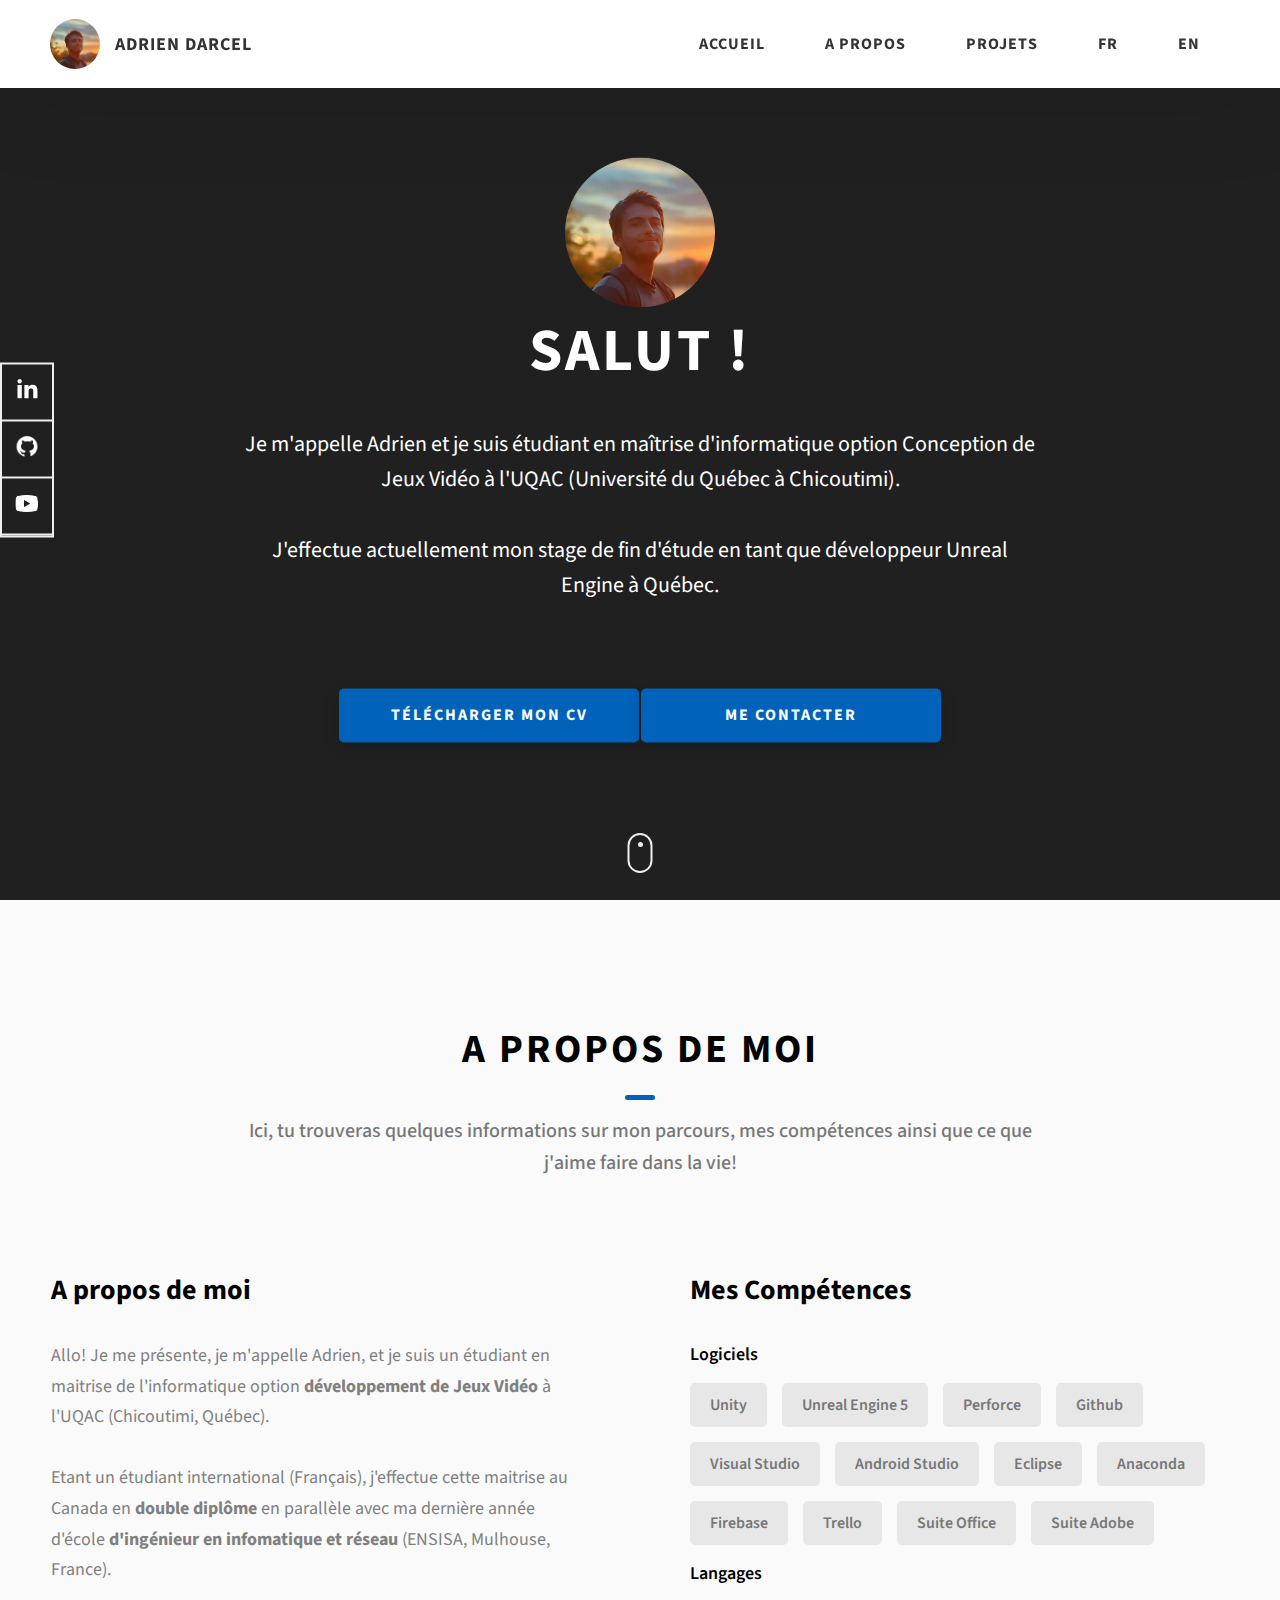
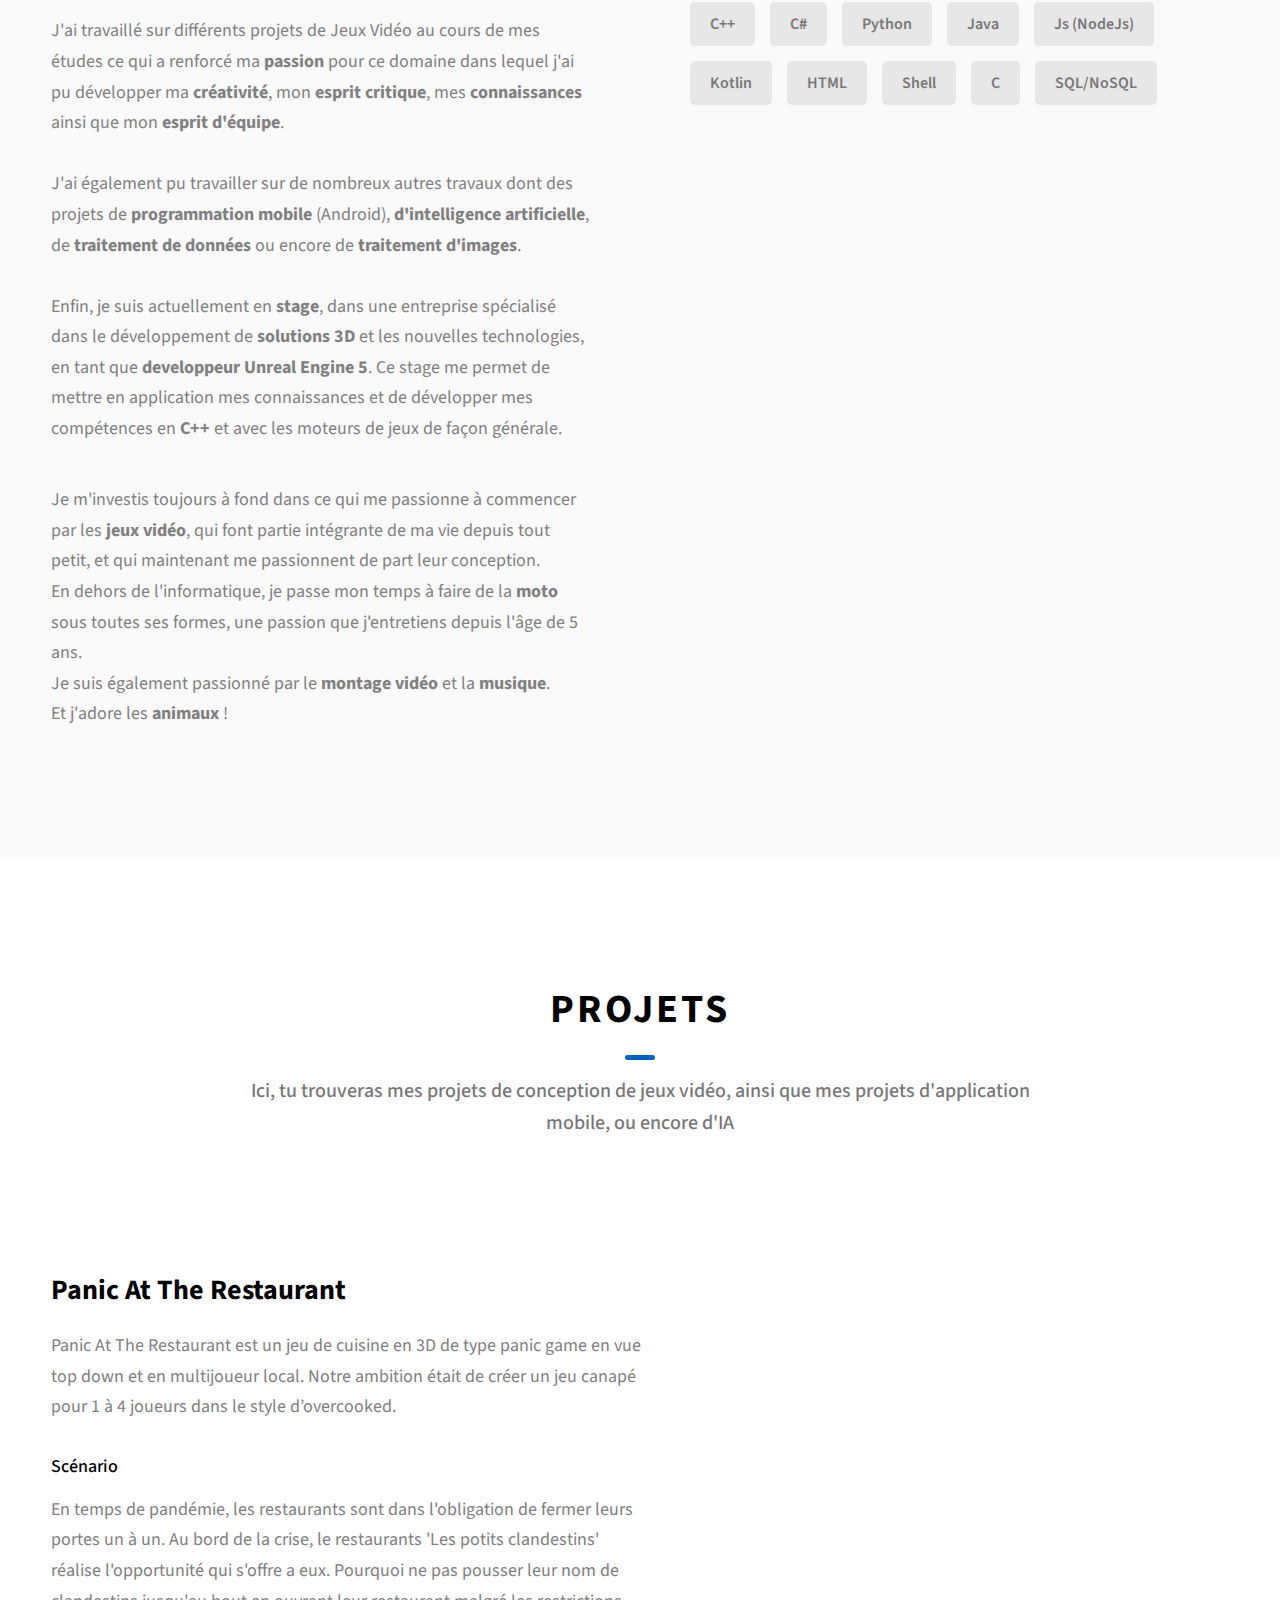
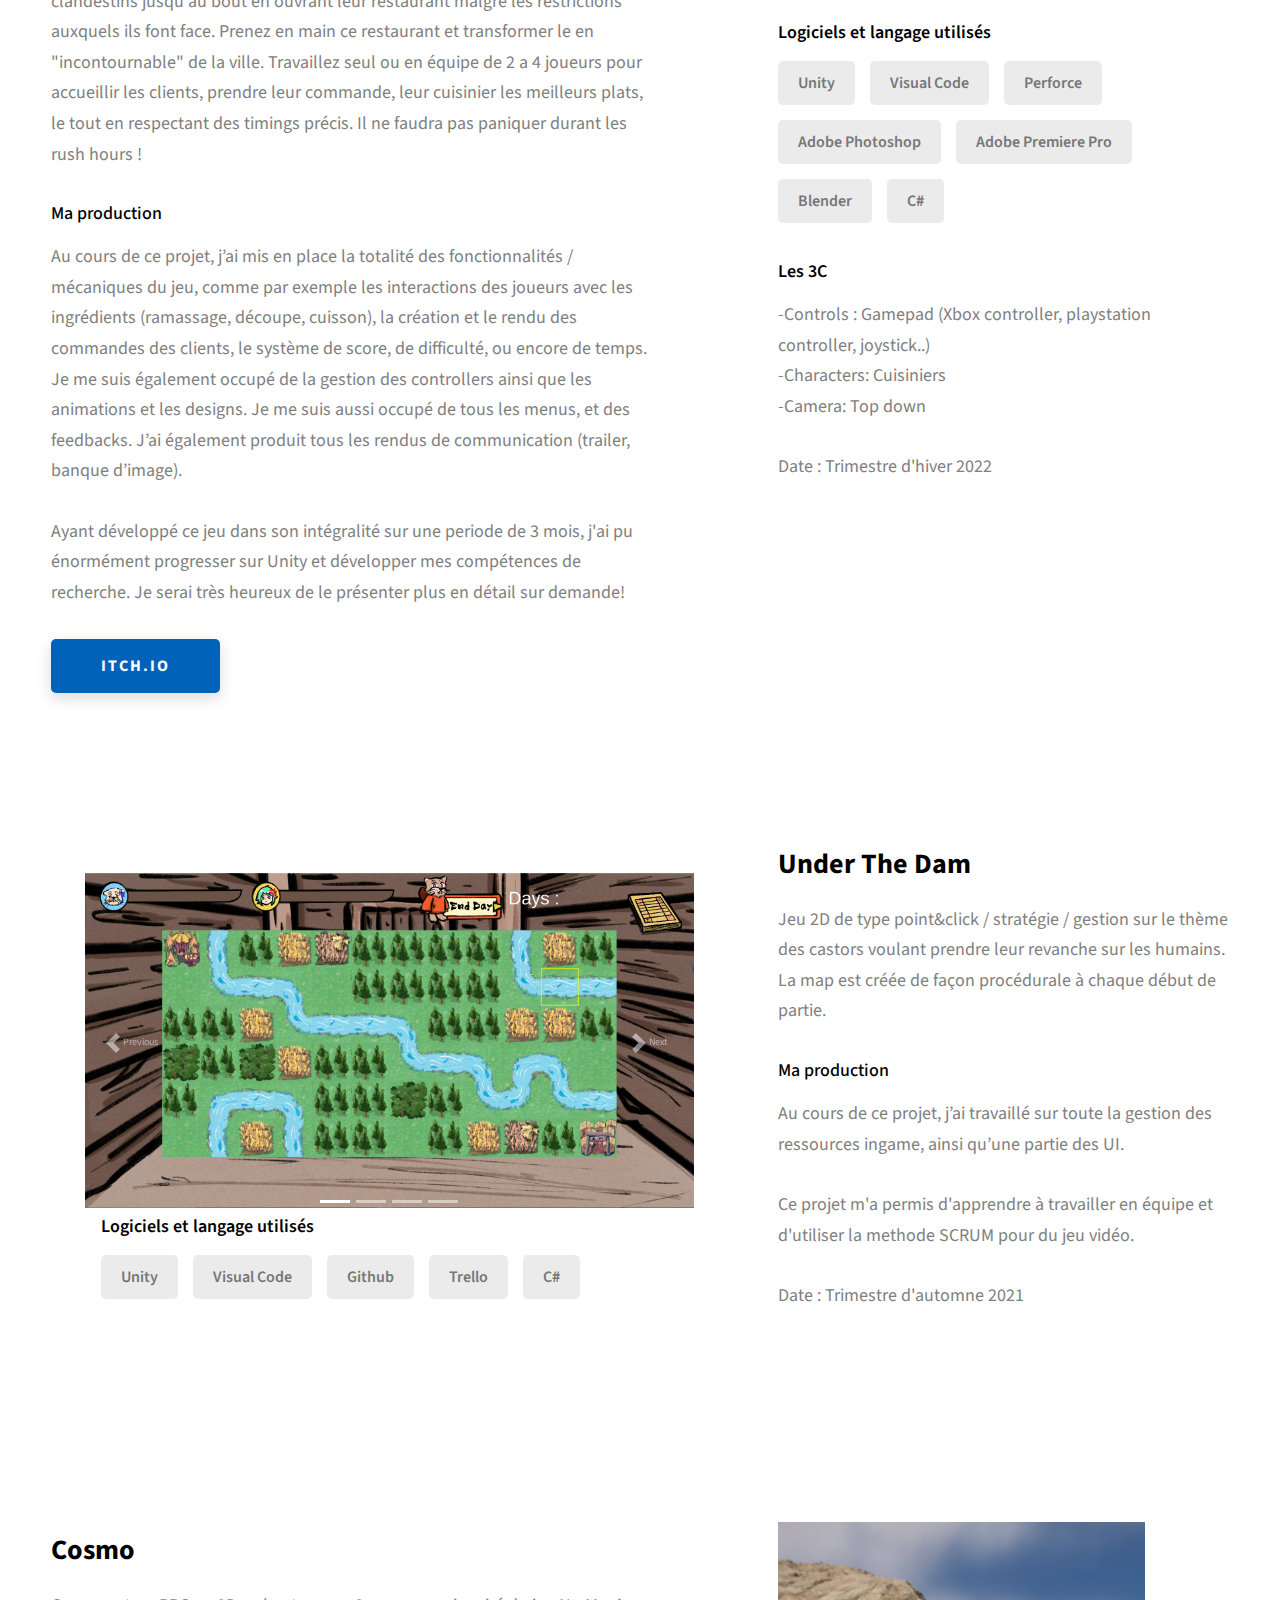
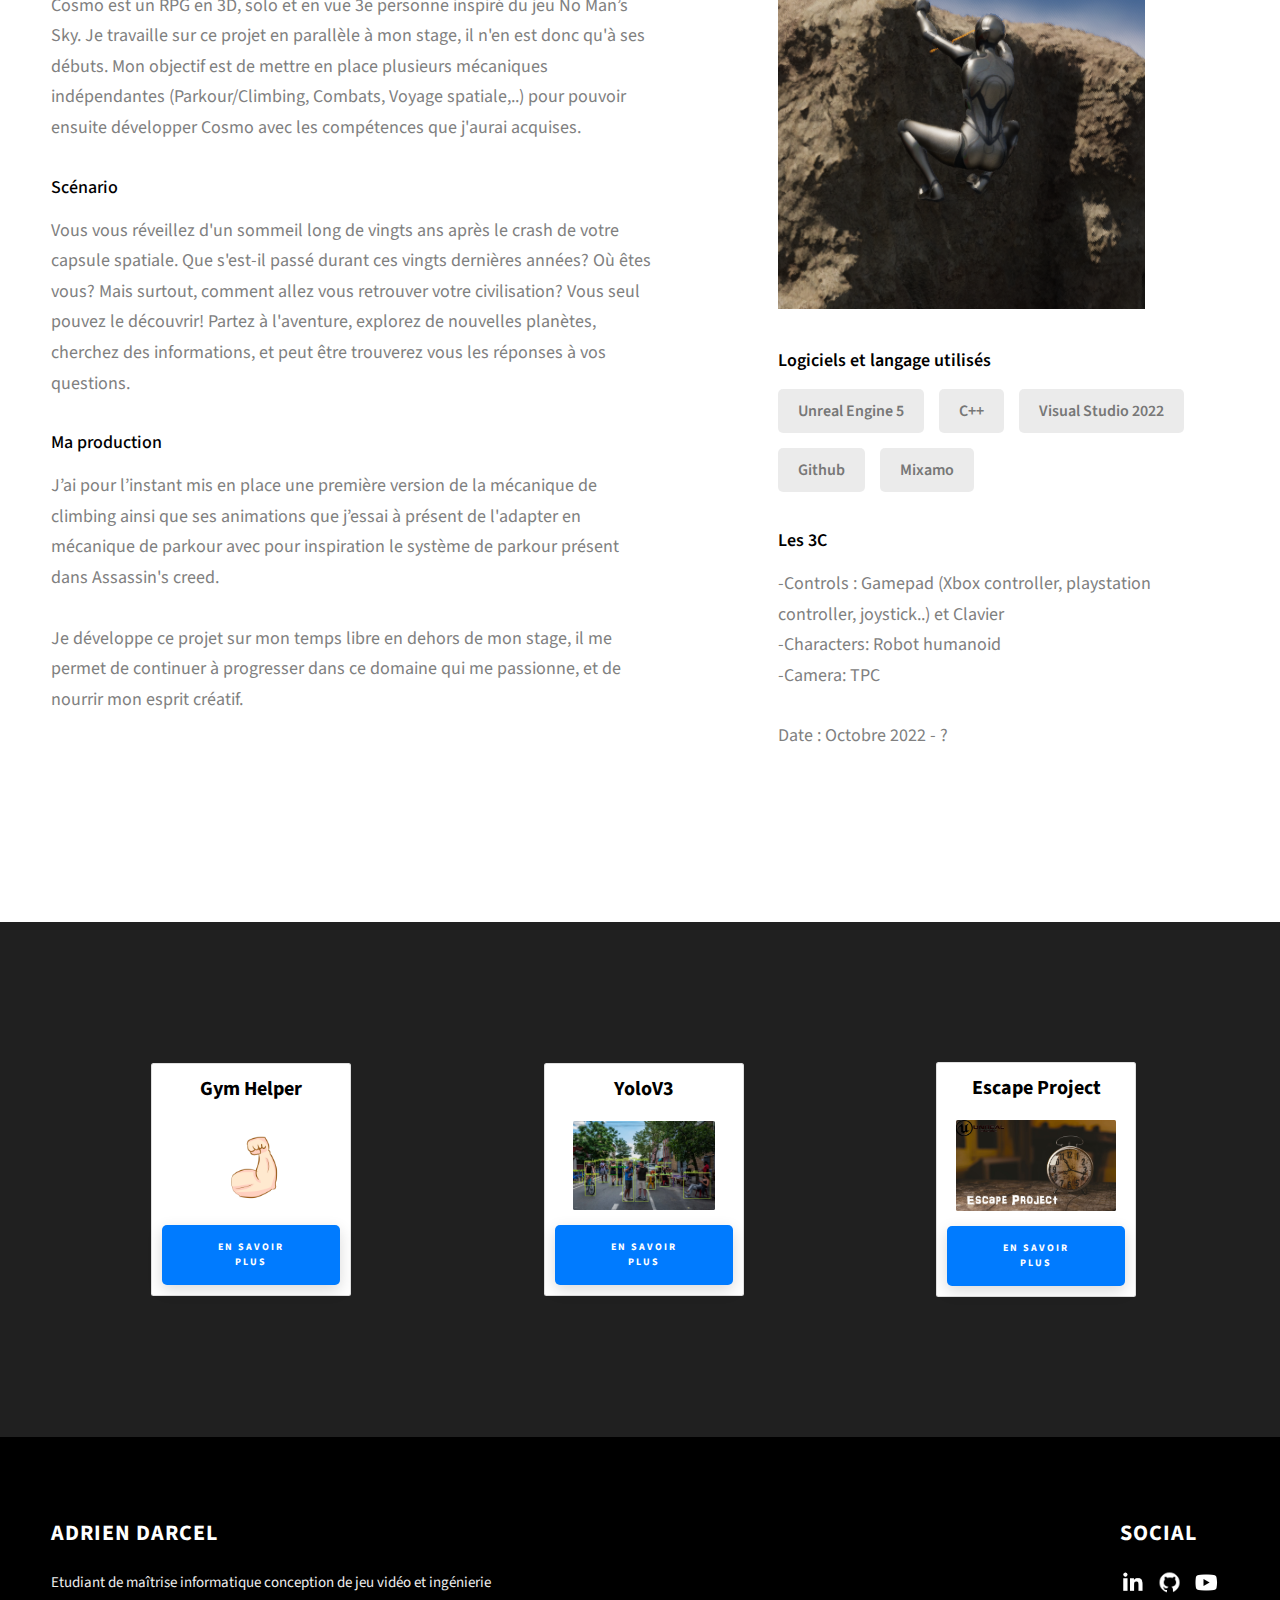
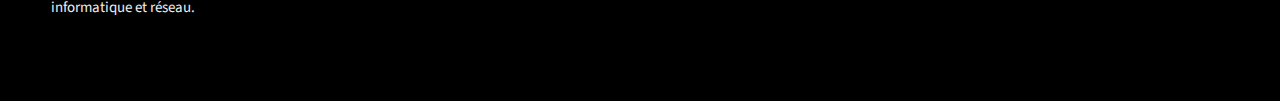
<file: index.html>
<!DOCTYPE html>
<html lang="fr">
  <head>
    <meta charset="UTF-8" />
    <meta name="viewport" content="width=device-width, initial-scale=1.0" />
    <meta http-equiv="X-UA-Compatible" content="ie=edge" />
    <link rel="stylesheet" href="css/style.css" />
    
    <link rel="preconnect" href="https://fonts.googleapis.com" />
    <link rel="preconnect" href="https://fonts.gstatic.com" crossorigin />
    <link
      href="https://fonts.googleapis.com/css2?family=Source+Sans+Pro:wght@400;600;700;900&display=swap"
      rel="stylesheet"
    />
    <script src="https://code.jquery.com/jquery-3.3.1.slim.min.js"
            integrity="sha384-q8i/X+965DzO0rT7abK41JStQIAqVgRVzpbzo5smXKp4YfRvH+8abtTE1Pi6jizo"
            crossorigin="anonymous"></script>

        <script src="https://stackpath.bootstrapcdn.com/bootstrap/4.3.1/js/bootstrap.min.js"
            integrity="sha384-JjSmVgyd0p3pXB1rRibZUAYoIIy6OrQ6VrjIEaFf/nJGzIxFDsf4x0xIM+B07jRM"
            crossorigin="anonymous"></script>
  </head>
  <body>
    <header class="header">
      <div class="header__content">
        <div class="header__logo-container">
          <div class="header__logo-img-cont">
            <img
              src="pp.jpg"
              alt="Ram Maheshwari Logo Image"
              class="header__logo-img"
            />
          </div>
          <span class="header__logo-sub">Adrien Darcel</span>
        </div>
        
        <div class="header__main">
          <ul class="header__links">
            <li class="header__link-wrapper">
              <a href="./index.html" class="header__link">Accueil</a>
            </li>
            <li class="header__link-wrapper">
              <a href="./index.html#about" class="header__link">A propos</a>
            </li>
            <li class="header__link-wrapper">
              <a href="./index.html#projects" class="header__link">Projets</a>
            </li>
            <div class="header__main">
              <ul style="display: flex;">
                <li>
                  <a href="./index.html" class="header__link">FR</a></li>
                <li>
                  <a href="./en/index.html" class="header__link">EN</a></li>
              </ul>
            </div>
          </ul>
          
          <div class="header__main-ham-menu-cont">
            <img
              src="./assets/svg/ham-menu.svg"
              alt="hamburger menu"
              class="header__main-ham-menu"
            />
            <img
              src="./assets/svg/ham-menu-close.svg"
              alt="hamburger menu close"
              class="header__main-ham-menu-close d-none"
            />
          </div>
        </div>
      </div>
      <div class="header__sm-menu">
        <div class="header__sm-menu-content">
          <ul class="header__sm-menu-links">
            <li class="header__sm-menu-link">
              <a href="./index.html"> Accueil </a>
            </li>

            <li class="header__sm-menu-link">
              <a href="./index.html#about"> A propos </a>
            </li>

            <li class="header__sm-menu-link">
              <a href="./index.html#projects"> Projets </a>
            </li>
          </ul>
        </div>
      </div>
    </header>
    <section class="home-hero" style="background: rgb(32, 32, 32);">
      <div class="home-hero__content col-10 justify-content-center">
        <div class="header__logo-img-cont-bigger">
          <img
            src="pp.jpg"
            alt="Ram Maheshwari Logo Image"
            class="header__logo-img"
          />
        </div>
        <h1 class="heading-primary">Salut ! </h1>
        <div class="home-hero__info">
          <p class="text-primary">
            Je m'appelle Adrien et je suis étudiant en maîtrise d'informatique option Conception de Jeux Vidéo à l'UQAC (Université du Québec à Chicoutimi).
            <br><br>
            J'effectue actuellement mon stage de fin d'étude en tant que développeur Unreal Engine à Québec.
            <br><br>
          </p>
        </div>
        <div class="home-hero__cta">
          <a type="button" class="btn btn--med btn--theme dynamicBgClr" style="width: 30rem; "href="./contents/CV_DARCEL_ADRIEN_JV.pdf" target="_blank" >Télécharger mon CV</a>
          <a type="button" class="btn btn--med btn--theme dynamicBgClr" style="width: 30rem; "href="mailto: adrien.darcel10@gmail.com" target="_blank">Me contacter</a>            
        </div>
      </div>
      <div class="home-hero__socials">
        <div class="home-hero__social">
          <a href="https://www.linkedin.com/in/adriendarcel/" class="home-hero__social-icon-link">
            <img
              src="./assets/png/linkedin-ico.png"
              alt="icon"
              class="home-hero__social-icon"
            />
          </a>
        </div>
        <div class="home-hero__social">
          <a href="https://github.com/SyneticHollow" class="home-hero__social-icon-link">
            <img
              src="./assets/png/github-ico.png"
              alt="icon"
              class="home-hero__social-icon"
            />
          </a>
        </div>
        <div class="home-hero__social">
          <a href="https://www.youtube.com/channel/UCq3Wu5HUcV2g_BOJXSi60Og" class="home-hero__social-icon-link">
            <img
              src="./assets/png/yt-ico.png"
              alt="icon"
              class="home-hero__social-icon"
            />
          </a>
        </div>
      </div>
      <div class="home-hero__mouse-scroll-cont">
        <div class="mouse"></div>
      </div>
    </section>
    <section id="about" class="about sec-pad">
      <div class="main-container">
        <h2 class="heading heading-sec heading-sec__mb-med">
          <span class="heading-sec__main">A propos de moi</span>
          <span class="heading-sec__sub">
            Ici, tu trouveras quelques informations sur mon parcours, mes compétences ainsi que ce que j'aime faire dans la vie!
          </span>
        </h2>
        <div class="about__content">
          <div class="about__content-main">
            <h3 class="about__content-title">A propos de moi</h3>
            <div class="about__content-details">
              <p class="about__content-details-para">
                Allo! Je me présente, je m'appelle Adrien, et je suis un étudiant en maitrise de l'informatique option <strong> développement de Jeux Vidéo </strong> à l'UQAC (Chicoutimi, Québec). 
                <br><br>
                Etant un étudiant international (Français), j'effectue cette maitrise au Canada en <strong>double diplôme</strong> en parallèle avec ma dernière année d'école <strong>d'ingénieur en infomatique et réseau</strong> (ENSISA, Mulhouse, France).
                <br><br>
                J'ai travaillé sur différents projets de Jeux Vidéo au cours de mes études ce qui a renforcé ma <strong>passion</strong> pour ce domaine dans lequel j'ai pu développer 
                ma <strong>créativité</strong>, mon <strong>esprit critique</strong>, mes <strong>connaissances</strong> ainsi que mon <strong>esprit d'équipe</strong>.
                <br><br>
                J'ai également pu travailler sur de nombreux autres travaux dont des projets de <strong>programmation mobile</strong> (Android), <strong>d'intelligence artificielle</strong>, de <strong>traitement de données</strong> ou encore de <strong>traitement d'images</strong>.                
                <br><br>
                Enfin, je suis actuellement en <strong>stage</strong>, dans une entreprise spécialisé dans le développement de <strong>solutions 3D</strong> et les nouvelles technologies, en tant que <strong>developpeur Unreal Engine 5</strong>. Ce stage me permet de mettre en application mes connaissances et de développer mes compétences en <strong>C++</strong> et avec les moteurs de jeux de façon générale.
              </p>
              <p class="about__content-details-para">
                <br>
                Je m'investis toujours à fond dans ce qui me passionne à commencer par les <strong>jeux vidéo</strong>, qui font partie intégrante de ma vie depuis tout petit, et qui maintenant me passionnent de part leur conception.
                <br>
                En dehors de l'informatique, je passe mon temps à faire de la <strong>moto</strong> sous toutes ses formes, une passion que j'entretiens depuis l'âge de 5 ans.
                <br>
                Je suis également passionné par le <strong>montage vidéo</strong> et la <strong>musique</strong>. 
                <br>Et j'adore les <strong>animaux</strong> !
              </p>
            </div>
          </div>
          <div class="about__content-skills">
            <h3 class="about__content-title">Mes Compétences</h3>
            <h3 class="about__content-title-smaller">Logiciels</h3>
            <div class="skills">
              <div class="skills__skill">Unity</div>
              <div class="skills__skill">Unreal Engine 5</div>
              <div class="skills__skill">Perforce</div>
              <div class="skills__skill">Github</div>
              <div class="skills__skill">Visual Studio</div>
              <div class="skills__skill">Android Studio</div>
              <div class="skills__skill">Eclipse</div>
              <div class="skills__skill">Anaconda</div>
              <div class="skills__skill">Firebase</div>
              <div class="skills__skill">Trello</div>
              <div class="skills__skill">Suite Office</div>
              <div class="skills__skill">Suite Adobe</div>
            </div>
            <h3 class="about__content-title-smaller">Langages</h3>
            <div class="skills">
              <div class="skills__skill">C++</div>
              <div class="skills__skill">C#</div>
              <div class="skills__skill">Python</div>
              <div class="skills__skill">Java</div>
              <div class="skills__skill">Js (NodeJs)</div>
              <div class="skills__skill">Kotlin</div>
              <div class="skills__skill">HTML</div>
              <div class="skills__skill">Shell</div>
              <div class="skills__skill">C</div>
              <div class="skills__skill">SQL/NoSQL</div>
            </div>
          </div>
        </div>
      </div>
    </section>
    <section id="projects" class="projects sec-pad">
      <div class="main-container">
        <h2 class="heading heading-sec heading-sec__mb-bg">
          <span class="heading-sec__main">Projets</span>
          <span class="heading-sec__sub">
            Ici, tu trouveras mes projets de conception de jeux vidéo, ainsi que mes projets d'application mobile, ou encore d'IA
          </span>
        </h2>

        <div class="projects__content">
          <div class="projects__row">
            <div class="projects__row-content">
              <h3 class="projects__row-content-title">Panic At The Restaurant</h3>
              <p class="projects__row-content-desc">
                Panic At The Restaurant est un jeu de cuisine en 3D de type panic game en vue top down et en multijoueur local.
                Notre ambition était de créer un jeu canapé pour 1 à 4 joueurs dans le style d’overcooked.
              </p>
              <h3 class="projects__row-content-title-smaller">Scénario</h3>
              <p class="projects__row-content-desc">
                En temps de pandémie, les restaurants sont dans l'obligation de fermer leurs portes un à un. Au bord de la crise, le restaurants 'Les potits clandestins' réalise l'opportunité qui s'offre a eux. Pourquoi ne pas pousser leur nom de clandestins jusqu'au bout en ouvrant leur restaurant malgré les restrictions auxquels ils font face. Prenez en main ce restaurant et transformer le en "incontournable" de la ville. Travaillez seul ou en équipe de 2 a 4 joueurs pour accueillir les clients, prendre leur commande, leur cuisinier les meilleurs plats, le tout en respectant des timings précis. Il ne faudra pas paniquer durant les rush hours ! 
              </p>

              <h3 class="projects__row-content-title-smaller">Ma production</h3>
              <p class="projects__row-content-desc">
                Au cours de ce projet, j’ai mis en place la totalité des fonctionnalités / mécaniques du jeu,
                comme par exemple les interactions des joueurs avec les ingrédients (ramassage, découpe, cuisson), la création et le rendu des commandes des clients, 
                le système de score, de difficulté, ou encore de temps.
                Je me suis également occupé de la gestion des controllers ainsi que les animations et les designs.
                Je me suis aussi occupé de tous les menus, et des feedbacks.
                J’ai également produit tous les rendus de communication (trailer, banque d’image).
              </p>
              <p class="projects__row-content-desc">
                Ayant développé ce jeu dans son intégralité sur une periode de 3 mois, j'ai pu énormément progresser sur Unity et développer mes compétences de recherche.
                Je serai très heureux de le présenter plus en détail sur demande!
              </p>
              <a
                href="https://synetich.itch.io/panic-at-the-restaurant"
                class="btn btn--med btn--theme dynamicBgClr"
                target="_blank"
                >itch.io</a
              >
            </div>
            <div class="projects__row-img-cont">
              <iframe width="420" height="315" src="https://www.youtube.com/embed/Jf3wL_KOs98"frameborder="0" allowfullscreen></iframe>
              <h3 class="about__content-title-smaller">Logiciels et langage utilisés</h3>
              <div class="skills">
                <div class="skills__skill">Unity</div>
                <div class="skills__skill">Visual Code</div>
                <div class="skills__skill">Perforce</div>
                <div class="skills__skill">Adobe Photoshop</div>
                <div class="skills__skill">Adobe Premiere Pro</div>
                <div class="skills__skill">Blender</div>
                <div class="skills__skill">C#</div>
              </div>
              <div class="projects__row-content">
                <h3 class="about__content-title-smaller">Les 3C</h3>
                <p class="projects__row-content-desc">
                  -Controls : Gamepad (Xbox controller, playstation controller, joystick..) 
                  <br>
                  -Characters: Cuisiniers
                  <br>
                  -Camera: Top down
                </p>
                <p class="projects__row-content-desc">
                  Date : Trimestre d'hiver 2022
                </p>
              </div>

            </div>
            
            
          </div>
          <div class="projects__row">
            <div class="projects__row-img-cont">
              <div id="carouselUTD" class="carousel slide" style="width: 90%;"data-ride="carousel" data-interval="2000">
                <ol class="carousel-indicators">
                  <li data-target="#carouselUTD" data-slide-to="0" class="active"></li>
                  <li data-target="#carouselUTD" data-slide-to="1"></li>
                  <li data-target="#carouselUTD" data-slide-to="2"></li>
                  <li data-target="#carouselUTD" data-slide-to="3"></li>
                </ol>
                <div class="carousel-inner">
                  <div class="carousel-item active">
                    <img class="d-block w-100 mx-auto" style="max-width: 100%;" src="./contents/UTD1.png" alt="First slide">
                  </div>
                  <div class="carousel-item">
                    <img class="d-block w-100 mx-auto" style="max-width: 100%;" src="./contents/UTD2.png" alt="Second slide">
                  </div>
                  <div class="carousel-item">
                    <img class="d-block w-100 mx-auto" style="max-width: 100%;" src="./contents/UTD3.png" alt="Third slide">
                  </div>
                  <div class="carousel-item">
                    <img class="d-block w-100 mx-auto" style="max-width: 100%;" src="./contents/UTD4.png" alt="Fourth slide">
                  </div>
                </div>
                <a class="carousel-control-prev" href="#carouselUTD" role="button" data-slide="prev">
                  <span class="carousel-control-prev-icon" aria-hidden="true"></span>
                  <span class="sr-only">Previous</span>
                </a>
                <a class="carousel-control-next" href="#carouselUTD" role="button" data-slide="next">
                  <span class="carousel-control-next-icon" aria-hidden="true"></span>
                  <span class="sr-only">Next</span>
                </a>
              </div>
              <h3 class="about__content-title-smaller" style="padding-left: 5rem;">Logiciels et langage utilisés</h3>
              <div class="skills" style="padding-left: 5rem;">
                <div class="skills__skill">Unity</div>
                <div class="skills__skill">Visual Code</div>
                <div class="skills__skill">Github</div>
                <div class="skills__skill">Trello</div>
                <div class="skills__skill">C#</div>
              </div>
            </div>
            <div class="projects__row-content">
              <h3 class="projects__row-content-title">Under The Dam</h3>
              <p class="projects__row-content-desc">
                Jeu 2D de type point&click / stratégie / gestion sur le thème des castors voulant prendre leur revanche sur les humains. 
                La map est créée de façon procédurale à chaque début de partie.
              </p>
              <h3 class="projects__row-content-title-smaller">Ma production</h3>
              <p class="projects__row-content-desc">
                Au cours de ce projet, j’ai travaillé sur toute la gestion des ressources ingame, ainsi qu’une partie des UI.
              </p>
              <p class="projects__row-content-desc">
                Ce projet m'a permis d'apprendre à travailler en équipe et d'utiliser la methode SCRUM pour du jeu vidéo.
              </p>
              <p class="projects__row-content-desc">
                Date : Trimestre d'automne 2021
              </p>
            </div>
          </div>
          <div class="projects__row">
            <div class="projects__row-content">
              <h3 class="projects__row-content-title">Cosmo</h3>
              <p class="projects__row-content-desc">
                Cosmo est un RPG en 3D, solo et en vue 3e personne inspiré du jeu No Man’s Sky. 
                Je travaille sur ce projet en parallèle à mon stage, il n'en est donc qu'à ses débuts.
                Mon objectif est de mettre en place plusieurs mécaniques indépendantes (Parkour/Climbing,  Combats, Voyage spatiale,..) pour pouvoir ensuite développer Cosmo avec les compétences que j'aurai acquises.
              </p>
              <h3 class="projects__row-content-title-smaller">Scénario</h3>
              <p class="projects__row-content-desc">
                Vous vous réveillez d'un sommeil long de vingts ans après le crash de votre capsule spatiale. Que s'est-il passé durant ces vingts dernières années? Où êtes vous? Mais surtout, comment allez vous retrouver votre civilisation? Vous seul pouvez le découvrir! Partez à l'aventure, explorez de nouvelles planètes, cherchez des informations, et peut être trouverez vous les réponses à vos questions.
              </p>

              <h3 class="projects__row-content-title-smaller">Ma production</h3>
              <p class="projects__row-content-desc">
                J’ai pour l’instant mis en place une première version de la mécanique de climbing ainsi que ses animations que j’essai à présent de l'adapter en mécanique de parkour avec pour inspiration le système de parkour présent dans Assassin's creed.
              </p>
              <p class="projects__row-content-desc">
                Je développe ce projet sur mon temps libre en dehors de mon stage, il me permet de continuer à progresser dans ce domaine qui me passionne, et de nourrir mon esprit créatif.
              </p>
              
            </div>
            <div class="projects__row-img-cont">
              <iframe width="420" height="420" src="contents\Climbingv1.png" frameborder="0" allowfullscreen></iframe>
              <h3 class="about__content-title-smaller">Logiciels et langage utilisés</h3>
              <div class="skills">
                <div class="skills__skill">Unreal Engine 5</div>
                <div class="skills__skill">C++</div>
                <div class="skills__skill">Visual Studio 2022</div>
                <div class="skills__skill">Github</div>
                <div class="skills__skill">Mixamo</div>
              </div>
              <div class="projects__row-content">
                <h3 class="about__content-title-smaller">Les 3C</h3>
                <p class="projects__row-content-desc">
                  -Controls : Gamepad (Xbox controller, playstation controller, joystick..) et Clavier 
                  <br>
                  -Characters: Robot humanoid
                  <br>
                  -Camera: TPC
                </p>
                <p class="projects__row-content-desc">
                  Date : Octobre 2022 - ?
                </p>
              </div>

            </div>
            
            
          </div>
        </div>
      </div>
    </section>
    <section id="otherProjects" class="other__projects sec-pad dynamicBg">
      <div class="main-container">
        <div class="other__projects__row">
          <div class="other__projects__row-content">
            <div class="card text-center" style="width: 20rem;">
              
              <div class="card-body">
                <h5 class="card-title">Gym Helper</h5>
                <img class="card-img mx-auto" style="max-width:50%; margin-top: 10px; margin-bottom: 10px;" src="./GymHelper.png" alt="gimhelper">
                <a href="./project-1.html" class="btn btn-primary btn--med btn--theme dynamicBgClr"  style="font-size: 1rem;">En savoir plus</a>
              </div>
            </div>
          </div>
          <div class="other__projects__row-content">
            <div class="card text-center" style="width: 20rem;">
              <div class="card-body">
                <h5 class="card-title">YoloV3</h5>
                <img class="card-img mx-auto" style="max-width:80%; margin-top: 10px; margin-bottom: 10px;" src="./contents/YoloIcon.png" alt="yolov3">
                <a href="./project-2.html" class="btn btn-primary btn--med btn--theme dynamicBgClr"  style="font-size: 1rem;">En savoir plus</a>
              </div>
            </div>
          </div>
          <div class="other__projects__row-content">
            <div class="card text-center" style="width: 20rem;">
              <div class="card-body">
                <h5 class="card-title">Escape Project</h5>
                <img class="card-img mx-auto" style="max-width:90%; margin-top: 10px; margin-bottom: 10px;" src="./contents/EscapeProjectLogo.png" alt="aspirateur logo">
                <a href="./project-3.html" class="btn btn-primary btn--med btn--theme dynamicBgClr"  style="font-size: 1rem;">En savoir plus</a>
              </div>
            </div>
          </div>
        </div>
      </div>
      
      
    </section>
    <footer class="main-footer">
      <div class="main-container">
        <div class="main-footer__upper">
          <div class="main-footer__row main-footer__row-1">
            <h2 class="heading heading-sm main-footer__heading-sm">
              <span>Social</span>
            </h2>
            <div class="main-footer__social-cont">
              <a target="_blank" rel="noreferrer" href="https://www.linkedin.com/in/adriendarcel/">
                <img
                  class="main-footer__icon"
                  src="./assets/png/linkedin-ico.png"
                  alt="icon"
                />
              </a>
              <a target="_blank" rel="noreferrer" href="https://github.com/SyneticHollow">
                <img
                  class="main-footer__icon"
                  src="./assets/png/github-ico.png"
                  alt="icon"
                />
              </a>
              <a target="_blank" rel="noreferrer" href="https://www.youtube.com/channel/UCq3Wu5HUcV2g_BOJXSi60Og">
                <img
                  class="main-footer__icon"
                  src="./assets/png/yt-ico.png"
                  alt="icon"
                />
              </a>
            </div>
          </div>
          <div class="main-footer__row main-footer__row-2">
            <h4 class="heading heading-sm text-lt">Adrien Darcel</h4>
            <p class="main-footer__short-desc">
              Etudiant de maîtrise informatique conception de jeu vidéo et ingénierie informatique et réseau.
            </p>
          </div>
        </div>
      </div>
    </footer>

    <script src="./index.js"></script>
    <script src="bootstrap.js"></script>
        <script>
            $('.carousel').carousel({
                interval: 5000,
                pause : "null"
            })
        </script>
  </body>
</html>
</file>
<file: css/style.css>
/*
0 - 600px:      Phone
600 - 900px:    Tablet portrait
900 - 1200px:   Tablet landscape
[1200 - 1800] is where our normal styles apply
1800px + :      Big desktop
$breakpoint arguement choices:
- phone
- tab-port
- tab-land
- big-desktop

Inside media queries 1em is always 16px i.e 1em = 16px at every screen size only inside media queries
*/
*,
*::after,
*::before {
  margin: 0;
  padding: 0;
  box-sizing: inherit;
  font-family: inherit; }

html {
  font-size: 62.5%;
  scroll-behavior: smooth; }
  @media only screen and (max-width: 75em) {
    html {
      font-size: 59%; } }
  @media only screen and (max-width: 56.25em) {
    html {
      font-size: 56%; } }
  @media only screen and (min-width: 112.5em) {
    html {
      font-size: 65%; } }

body {
  box-sizing: border-box;
  position: relative;
  line-height: 1.5;
  font-family: sans-serif;
  overflow-x: hidden;
  overflow-y: scroll;
  font-family: 'Source Sans Pro', sans-serif; }

a {
  text-decoration: none;
  color: inherit; }

li {
  list-style: none; }

input:focus,
button:focus,
a:focus,
textarea:focus {
  outline: none; }

button {
  border: none;
  cursor: pointer; }

textarea {
  resize: none; }

.heading-primary {
  font-size: 6rem;
  text-transform: uppercase;
  letter-spacing: 3px;
  text-align: center; }
  @media only screen and (max-width: 37.5em) {
    .heading-primary {
      font-size: 4.5rem; } }

.heading-sec__mb-bg {
  margin-bottom: 11rem; }
  @media only screen and (max-width: 56.25em) {
    .heading-sec__mb-bg {
      margin-bottom: 8rem; } }

.heading-sec__mb-med {
  margin-bottom: 9rem; }
  @media only screen and (max-width: 56.25em) {
    .heading-sec__mb-med {
      margin-bottom: 8rem; } }

.heading-sec__main {
  display: block;
  font-size: 4rem;
  text-transform: uppercase;
  letter-spacing: 1px;
  letter-spacing: 3px;
  text-align: center;
  margin-bottom: 3.5rem;
  position: relative; }
  .heading-sec__main--lt {
    color: #fff; }
    .heading-sec__main--lt::after {
      content: '';
      background: #fff !important; }
  .heading-sec__main::after {
    content: '';
    position: absolute;
    top: calc(100% + 1.5rem);
    height: 5px;
    width: 3rem;
    background: #0062b9;
    left: 50%;
    transform: translateX(-50%);
    border-radius: 5px; }
    @media only screen and (max-width: 37.5em) {
      .heading-sec__main::after {
        top: calc(100% + 1.2rem); } }

.heading-sec__sub {
  display: block;
  text-align: center;
  color: #777;
  font-size: 2rem;
  font-weight: 500;
  max-width: 80rem;
  margin: auto;
  line-height: 1.6; }
  @media only screen and (max-width: 37.5em) {
    .heading-sec__sub {
      font-size: 1.8rem; } }
  .heading-sec__sub--lt {
    color: #eee; }

.heading-sm {
  font-size: 2.2rem;
  text-transform: uppercase;
  letter-spacing: 1px; }

.main-container {
  max-width: 120rem;
  margin: auto;
  width: 92%; }

.btn {
  background: #fff;
  color: #333;
  text-transform: uppercase;
  letter-spacing: 2px;
  text-align: center;
  vertical-align: middle;
  display: inline-block;
  font-weight: 700;
  border-radius: 5px;
  box-shadow: 0 5px 15px 0 rgba(0, 0, 0, 0.15);
  transition: transform .3s; }
  .btn:hover {
    transform: translateY(-3px); }
  .btn--bg {
    padding: 1.5rem 8rem;
    font-size: 2rem; }
  .btn--med {
    padding: 1.5rem 5rem;
    font-size: 1.6rem; }
  .btn--theme {
    background: #0062b9;
    color: #fff; }
  .btn--theme-inv {
    color: #0062b9;
    background: #fff;
    border: 2px solid #0062b9;
    box-shadow: none;
    padding: calc(1.5rem - 2px) calc(5rem - 2px); }

.sec-pad {
  padding: 12rem 0; }
  @media only screen and (max-width: 56.25em) {
    .sec-pad {
      padding: 8rem 0; } }

.text-primary {
  color: #fff;
  font-size: 2.2rem;
  text-align: center;
  width: 100%;
  line-height: 1.6; }
  @media only screen and (max-width: 37.5em) {
    .text-primary {
      font-size: 2rem; } }

.d-none {
  display: none; }

.home-hero {
  color: #fff;
  background: linear-gradient(to right, rgba(0, 98, 185, 0.8), rgba(0, 98, 185, 0.8)), url(../../assets/svg/common-bg.svg);
  background-position: center;
  height: 100vh;
  min-height: 80rem;
  max-height: 120rem;
  position: relative; }
  @media only screen and (max-width: 37.5em) {
    .home-hero {
      height: unset;
      min-height: unset; } }
  .home-hero__socials {
    position: absolute;
    top: 50%;
    border: 2px solid #eee;
    border-left: 2px solid #eee;
    transform: translateY(-50%); }
    @media only screen and (max-width: 56.25em) {
      .home-hero__socials {
        display: none; } }
  .home-hero__mouse-scroll-cont {
    position: absolute;
    bottom: 3%;
    left: 50%;
    transform: translateX(-50%); }
    @media only screen and (max-width: 37.5em) {
      .home-hero__mouse-scroll-cont {
        display: none; } }
  .home-hero__social {
    width: 5rem; }
  .home-hero__social-icon-link {
    width: 100%;
    display: block;
    padding: 1.2rem;
    border-bottom: 2px solid #eee;
    transition: background .3s; }
    .home-hero__social-icon-link:hover {
      background: rgba(255, 255, 255, 0.1); }
    .home-hero__social-icon-link--bd-none {
      border-bottom: 0; }
  .home-hero__social-icon {
    width: 100%; }
  .home-hero__content {
    position: absolute;
    top: 50%;
    left: 50%;
    transform: translate(-50%, -50%);
    max-width: 90rem;
    width: 92%; }
    @media only screen and (max-width: 37.5em) {
      .home-hero__content {
        padding: 19rem 0 13rem 0;
        margin: auto;
        position: static;
        transform: translate(0, 0); } }
  .home-hero__info {
    margin: 3rem auto 0 auto;
    max-width: 80rem; }
  .home-hero__cta {
    margin-top: 5rem;
    text-align: center; }

.about {
  background: #fafafa; }
  .about__content {
    display: grid;
    grid-template-columns: 1fr 1fr;
    grid-gap: 10rem; }
    @media only screen and (max-width: 56.25em) {
      .about__content {
        grid-template-columns: 1fr;
        grid-gap: 8rem; } }
    .about__content-title {
      font-weight: 700;
      font-size: 2.8rem;
      margin-bottom: 3rem; }
      @media only screen and (max-width: 37.5em) {
        .about__content-title {
          font-size: 2.4rem; } }
    .about__content-details-para {
      font-size: 1.8rem;
      color: grey;
      max-width: 60rem;
      line-height: 1.7;
      margin-bottom: 1rem; }
      .about__content-details-para--hl {
        font-weight: 700;
        margin: 0 3px; }
    .about__content-title-smaller {
      font-weight: 600;
      font-size: 1.8rem;
      margin-bottom: 1.5rem; }
      @media only screen and (max-width: 37.5em) {
        .about__content-title-smaller {
          font-size: 1.4rem; } }
          .other__projects {
            background: #202020;
            background-size: cover;
            background-position: center; }
          .other__projects__row {
            display: grid;
            grid-template-columns: 1fr 1fr 1fr;
            grid-gap: 10rem;
            margin-left: 10rem;
            margin-bottom: 0rem; }
            @media only screen and (max-width: 56.25em) {
              .other__projects__row {
                grid-template-columns: 1fr;
                grid-gap: 2rem;
                margin-bottom: 0rem; } }
            @media only screen and (max-width: 56.25em) {
              .other__projects__row {
                text-align: center; } }
            .other__projects__row:last-child {
              margin-bottom: 0; }
            .other__projects__row-img-cont {
              overflow: hidden; }
            .other__projects__row-img {
              width: 100%;
              display: block;
              object-fit: cover; }
            .other__projects__row-content {
              padding: 2rem 0;
              display: flex;
              justify-content: center;
              flex-direction: column;
              align-items: flex-start; }
              @media only screen and (max-width: 56.25em) {
                .other__projects__row-content {
                  align-items: center; } }
              .other__projects__row-content-title {
                font-weight: 700;
                font-size: 2.8rem;
                margin-bottom: 2rem; }
                @media only screen and (max-width: 37.5em) {
                  .other__projects__row-content-title {
                    font-size: 2.4rem; } }
              .other__projects__row-content-desc {
                font-size: 1.8rem;
                color: grey;
                max-width: 60rem;
                line-height: 1.7;
                margin-bottom: 3rem; }
                @media only screen and (max-width: 37.5em) {
                  .other__projects__row-content-desc {
                    font-size: 1.7rem; } }
              .other__projects__row-content-title-smaller {
                font-weight: 500;
                font-size: 1.8rem;
                margin-bottom: 1.5rem; }
                @media only screen and (max-width: 37.5em) {
                  .other__projects__row-content-title-smaller {
                    font-size: 1.4rem; } }

#carouselUTD{
  display: flex;
}
.projects__row {
  display: grid;
  grid-template-columns: 1.5fr 1fr;
  grid-gap: 5rem;
  margin-bottom: 11rem; }
  @media only screen and (max-width: 56.25em) {
    .projects__row {
      grid-template-columns: 1fr;
      grid-gap: 2rem;
      margin-bottom: 8rem; } }
  @media only screen and (max-width: 56.25em) {
    .projects__row {
      text-align: center; } }
  .projects__row:last-child {
    margin-bottom: 0; }
  .projects__row-img-cont {
    margin-top: 5rem;
    overflow: hidden; }
  .projects__row-img {
    width: 100%;
    display: block;
    object-fit: cover; }
  .projects__row-content {
    padding: 2rem 0;
    display: flex;
    justify-content: center;
    flex-direction: column;
    align-items: flex-start; }
    @media only screen and (max-width: 56.25em) {
      .projects__row-content {
        align-items: center; } }
    .projects__row-content-title {
      font-weight: 700;
      font-size: 2.8rem;
      margin-bottom: 2rem; }
      @media only screen and (max-width: 37.5em) {
        .projects__row-content-title {
          font-size: 2.4rem; } }
    .projects__row-content-desc {
      font-size: 1.8rem;
      color: grey;
      max-width: 60rem;
      line-height: 1.7;
      margin-bottom: 3rem; }
      @media only screen and (max-width: 37.5em) {
        .projects__row-content-desc {
          font-size: 1.7rem; } }
    .projects__row-content-title-smaller {
      font-weight: 500;
      font-size: 1.8rem;
      margin-bottom: 1.5rem; }
      @media only screen and (max-width: 37.5em) {
        .projects__row-content-title-smaller {
          font-size: 1.4rem; } }

.projects__row__v2 {
            display: grid;
            grid-template-columns: 1.5fr 1fr 1fr;
            grid-gap: 5rem;
            margin-bottom: 11rem; }
            @media only screen and (max-width: 56.25em) {
              .projects__row {
                grid-template-columns: 1fr;
                grid-gap: 2rem;
                margin-bottom: 8rem; } }
            @media only screen and (max-width: 56.25em) {
              .projects__row {
                text-align: center; } }
            .projects__row:last-child {
              margin-bottom: 0; }
            .projects__row-img-cont {
              overflow: hidden; }
            .projects__row-img {
              width: 100%;
              display: block;
              object-fit: cover; }
            .projects__row-content {
              padding: 2rem 0;
              display: flex;
              justify-content: center;
              flex-direction: column;
              align-items: flex-start; }
              @media only screen and (max-width: 56.25em) {
                .projects__row-content {
                  align-items: center; } }
              .projects__row-content-title {
                font-weight: 700;
                font-size: 2.8rem;
                margin-bottom: 2rem; }
                @media only screen and (max-width: 37.5em) {
                  .projects__row-content-title {
                    font-size: 2.4rem; } }
              .projects__row-content-desc {
                font-size: 1.8rem;
                color: grey;
                max-width: 60rem;
                line-height: 1.7;
                margin-bottom: 3rem; }
                @media only screen and (max-width: 37.5em) {
                  .projects__row-content-desc {
                    font-size: 1.7rem; } }
              .projects__row-content-title-smaller {
                font-weight: 500;
                font-size: 1.8rem;
                margin-bottom: 1.5rem; }
                @media only screen and (max-width: 37.5em) {
                  .projects__row-content-title-smaller {
                    font-size: 1.4rem; } }
          
.contact {
  background: linear-gradient(to right, rgba(0, 98, 185, 0.8), rgba(0, 98, 185, 0.8)), url(../../assets/svg/common-bg.svg);
  background-size: cover;
  background-position: center; }
  .contact__form-container {
    box-shadow: 0 0 10px rgba(0, 0, 0, 0.1);
    background: white;
    padding: 4rem;
    margin-top: 6rem;
    max-width: 80rem;
    text-align: right;
    width: 95%;
    border-radius: 5px;
    margin: 5rem auto 0 auto; }
    @media only screen and (max-width: 37.5em) {
      .contact__form-container {
        padding: 3rem; } }
  .contact__form-field {
    margin-bottom: 4rem; }
    @media only screen and (max-width: 37.5em) {
      .contact__form-field {
        margin-bottom: 3rem; } }
  .contact__form-label {
    color: #666;
    font-size: 1.4rem;
    letter-spacing: 1px;
    font-weight: 700;
    margin-bottom: 1rem;
    display: block;
    text-align: left; }
  .contact__form-input {
    color: #333;
    padding: 2rem;
    width: 100%;
    border: 1px solid #ebebeb;
    font-size: 1.6rem;
    letter-spacing: 0px;
    background: #f0f0f0;
    border-radius: 5px;
    font-weight: 600;
    /* Code for Modern Browsers */
    /* Code for WebKit, Blink, Edge */
    /* Code for Internet Explorer 10-11 */
    /* Code for Microsoft Edge */
    /* Code for Mozilla Firefox 4 to 18 */
    /* Code for Mozilla Firefox 19+ */ }
    .contact__form-input::placeholder {
      color: #999;
      font-weight: 600;
      font-size: 1.6rem; }
    .contact__form-input::-webkit-input-placeholder {
      color: #999;
      font-weight: 600;
      font-size: 1.6rem; }
    .contact__form-input:-ms-input-placeholder {
      color: #999;
      font-weight: 600;
      font-size: 1.6rem; }
    .contact__form-input::-ms-input-placeholder {
      color: #999;
      font-weight: 600;
      font-size: 1.6rem; }
    .contact__form-input:-moz-placeholder {
      opacity: 1;
      color: #999;
      font-weight: 600;
      font-size: 1.6rem; }
    .contact__form-input::-moz-placeholder {
      opacity: 1;
      color: #999;
      font-weight: 600;
      font-size: 1.6rem; }
  .contact__btn {
    width: 30%;
    padding: 2rem 4rem;
    font-size: 1.6rem; }
    @media only screen and (max-width: 37.5em) {
      .contact__btn {
        width: 100%; } }

.project-cs-hero {
  color: #fff;
  background: linear-gradient(to right, rgba(0, 98, 185, 0.8), rgba(0, 98, 185, 0.8)), url(../../assets/svg/common-bg.svg);
  background-size: cover;
  background-position: center;
  position: relative; }
  @media only screen and (max-width: 37.5em) {
    .project-cs-hero {
      height: unset;
      min-height: unset; } }
  .project-cs-hero__content {
    padding: 25rem 0 17rem 0;
    max-width: 90rem;
    width: 92%;
    margin: auto; }
    @media only screen and (max-width: 37.5em) {
      .project-cs-hero__content {
        padding: 19rem 0 13rem 0;
        margin: auto;
        position: static;
        transform: translate(0, 0); } }
  .project-cs-hero__info {
    margin: 3rem auto 0 auto;
    max-width: 80rem; }
  .project-cs-hero__cta {
    margin-top: 5rem;
    text-align: center; }

.project-details__content {
  padding: 8rem 0;
  max-width: 90rem;
  text-align: center;
  margin: auto; }
  .project-details__content-title {
    font-weight: 700;
    font-size: 2.8rem;
    margin-bottom: 3rem; }
    @media only screen and (max-width: 37.5em) {
      .project-details__content-title {
        font-size: 2.4rem; } }

.project-details__showcase-img-cont {
  width: 100%;
  margin-bottom: 6rem; 
  text-align: center;}

.project-details__showcase-img {
  width: 100%; }

.project-details__content-main {
  width: 100%;
  max-width: 70rem;
  margin: auto; }

.project-details__desc {
  margin: 0 0 7rem 0; }
  .project-details__desc-para {
    font-size: 1.8rem;
    line-height: 1.7;
    color: grey;
    margin-bottom: 2rem; }

.project-details__tools-used {
  margin: 0 0 7rem 0; }
  .project-details__tools-used-list {
    display: flex;
    flex-wrap: wrap; }
  .project-details__tools-used-item {
    padding: 1rem 2rem;
    margin-bottom: 1.5rem;
    margin-right: 1.5rem;
    font-size: 1.6rem;
    background: rgba(153, 153, 153, 0.2);
    border-radius: 5px;
    font-weight: 600;
    color: #777; }

.project-details__links {
  margin: 0 0; }
  .project-details__links-btn {
    margin-right: 2rem; }
    @media only screen and (max-width: 37.5em) {
      .project-details__links-btn {
        margin-right: 0;
        width: 70%;
        margin-bottom: 2rem;
        text-align: center; } }
    .project-details__links-btn:last-child {
      margin: 0; }
      @media only screen and (max-width: 37.5em) {
        .project-details__links-btn:last-child {
          margin: 0; } }

.header {
  position: fixed;
  width: 100%;
  z-index: 1000;
  background: #000;
  background: #fff;
  box-shadow: 0 10px 100px rgba(0, 0, 0, 0.1); }
  .header__content {
    display: flex;
    align-items: center;
    justify-content: space-between;
    padding: 1rem 5rem; }
    @media only screen and (max-width: 56.25em) {
      .header__content {
        padding: 0 2rem; } }
  .header__logo-container {
    display: flex;
    align-items: center;
    cursor: pointer;
    color: #333;
    transition: color .3s; }
    .header__logo-container:hover {
      color: #0062b9; }
  .header__logo-img-cont {
    width: 5rem;
    height: 5rem;
    border-radius: 50px;
    overflow: hidden;
    margin-right: 1.5rem;
    background: #0062b9; }
    @media only screen and (max-width: 56.25em) {
      .header__logo-img-cont {
        width: 4.5rem;
        height: 4.5rem;
        margin-right: 1.2rem; } }

    .header__logo-img-cont-bigger {
      width: 15rem;
      height: 15rem;
      border-radius: 150px;
      object-position: center;
      margin: 0 auto;
      overflow: hidden;
      background: #0062b9; }
      @media only screen and (max-width: 56.25em) {
        .header__logo-img-cont-bigger {
        width: 9rem;
        height: 9rem;
         } }
  .header__logo-img {
    width: 100%;
    height: 100%;
    object-fit: cover;
    object-position: center;
    display: block; }
  .header__logo-sub {
    font-size: 1.8rem;
    text-transform: uppercase;
    font-weight: 700;
    letter-spacing: 1px; }
  .header__links {
    display: flex; }
    @media only screen and (max-width: 37.5em) {
      .header__links {
        display: none; } }
  .header__link {
    padding: 2.2rem 3rem;
    display: inline-block;
    font-size: 1.6rem;
    color: #333;
    text-transform: uppercase;
    letter-spacing: 1px;
    font-weight: 700;
    transition: color .3s; }
    .header__link:hover {
      color: #0062b9; }
    @media only screen and (max-width: 56.25em) {
      .header__link {
        padding: 3rem 1.8rem;
        font-size: 1.5rem; } }
  .header__main-ham-menu-cont {
    display: none;
    width: 3rem;
    padding: 2.2rem 0; }
    @media only screen and (max-width: 37.5em) {
      .header__main-ham-menu-cont {
        display: block; } }
  .header__main-ham-menu {
    width: 100%; }
  .header__main-ham-menu-close {
    width: 100%; }
  .header__sm-menu {
    background: #fff;
    position: absolute;
    width: 100%;
    top: 100%;
    visibility: hidden;
    opacity: 0;
    transition: all .3s;
    box-shadow: 0px 5px 5px 0px rgba(0, 0, 0, 0.1);
    -webkit-box-shadow: 0px 5px 5px 0px rgba(0, 0, 0, 0.1);
    -moz-box-shadow: 0px 5px 5px 0px rgba(0, 0, 0, 0.1); }
    .header__sm-menu--active {
      visibility: hidden;
      opacity: 0; }
      @media only screen and (max-width: 37.5em) {
        .header__sm-menu--active {
          visibility: visible;
          opacity: 1; } }
  .header__sm-menu-link a {
    display: block;
    text-decoration: none;
    padding: 2.5rem 3rem;
    font-size: 1.6rem;
    color: #333;
    text-align: right;
    border-bottom: 1px solid #eee;
    font-weight: 700;
    text-transform: uppercase;
    letter-spacing: 2px;
    transition: color .3s; }
    .header__sm-menu-link a:hover {
      color: #0062b9; }
  .header__sm-menu-link:first-child a {
    border-top: 1px solid #eee; }
  .header__sm-menu-link-last {
    border-bottom: 0; }

.main-footer {
  background: #000;
  color: #fff; }
  .main-footer__upper {
    display: flex;
    justify-content: space-between;
    padding: 8rem 0; }
    @media only screen and (max-width: 56.25em) {
      .main-footer__upper {
        padding: 6rem 0; } }
    @media only screen and (max-width: 37.5em) {
      .main-footer__upper {
        display: block; } }
  .main-footer__row-1 {
    order: 2; }
    @media only screen and (max-width: 56.25em) {
      .main-footer__row-1 {
        margin-bottom: 5rem; } }
  .main-footer__row-2 {
    width: 40%;
    order: 1;
    max-width: 50rem; }
    @media only screen and (max-width: 56.25em) {
      .main-footer__row-2 {
        width: 100%; } }
  .main-footer__short-desc {
    margin-top: 2rem;
    color: #eee;
    font-size: 1.5rem;
    line-height: 1.7; }
  .main-footer__social-cont {
    margin-top: 2rem; }
  .main-footer__icon {
    margin-right: 1rem;
    width: 2.5rem; }
    .main-footer__icon--mr-none {
      margin-right: 0; }
  .main-footer__lower {
    padding: 4rem 0;
    border-top: 1px solid #444;
    color: #eee;
    font-size: 1.2rem;
    text-align: left;
    text-align: center; }
    .main-footer__lower a {
      text-decoration: underline;
      font-weight: bold;
      margin-left: 2px; }
    @media only screen and (max-width: 56.25em) {
      .main-footer__lower {
        padding: 3.5rem 0; } }

.skills {
  display: flex;
  flex-wrap: wrap; }
  .skills__skill {
    padding: 1rem 2rem;
    margin-bottom: 1.5rem;
    margin-right: 1.5rem;
    font-size: 1.6rem;
    background: rgba(153, 153, 153, 0.2);
    border-radius: 5px;
    font-weight: 600;
    color: #777; }

.mouse {
  width: 25px;
  height: 40px;
  border: 2px solid #eee;
  border-radius: 60px;
  position: relative;
  overflow: hidden; }
  .mouse::before {
    content: '';
    width: 5px;
    height: 5px;
    position: absolute;
    top: 7px;
    left: 50%;
    transform: translateX(-50%);
    background-color: #eee;
    border-radius: 50%;
    opacity: 1;
    animation: wheel 1.3s infinite;
    -webkit-animation: wheel 1.3s infinite; }

@keyframes wheel {
  to {
    opacity: 0;
    top: 27px; } }

@-webkit-keyframes wheel {
  to {
    opacity: 0;
    top: 27px; } }

    .card {
      position: relative;
      display: -ms-flexbox;
      display: flex;
      -ms-flex-direction: column;
      flex-direction: column;
      min-width: 0;
      word-wrap: break-word;
      background-color: #fff;
      background-clip: border-box;
      border: 1px solid rgba(0, 0, 0, 0.125);
      border-radius: 0.25rem;
    }
    
    .card > hr {
      margin-right: 0;
      margin-left: 0;
    }
    
    .card > .list-group:first-child .list-group-item:first-child {
      border-top-left-radius: 0.25rem;
      border-top-right-radius: 0.25rem;
    }
    
    .card > .list-group:last-child .list-group-item:last-child {
      border-bottom-right-radius: 0.25rem;
      border-bottom-left-radius: 0.25rem;
    }
    
    .card-body {
      -ms-flex: 1 1 auto;
      flex: 1 1 auto;
      padding: 1rem 1rem;
    }
    
    .card-title {
      margin-bottom: 0.75rem;
      font-size: 2rem;
    }
    
    .card-subtitle {
      margin-top: -0.375rem;
      margin-bottom: 0;
    }
    
    .card-text:last-child {
      margin-bottom: 0;
    }
    
    .card-link:hover {
      text-decoration: none;
    }
    
    .card-link + .card-link {
      margin-left: 1.25rem;
    }
    
    .card-header {
      padding: 0.75rem 1.25rem;
      margin-bottom: 0;
      background-color: rgba(0, 0, 0, 0.03);
      border-bottom: 1px solid rgba(0, 0, 0, 0.125);
    }
    
    .card-header:first-child {
      border-radius: calc(0.25rem - 1px) calc(0.25rem - 1px) 0 0;
    }
    
    .card-header + .list-group .list-group-item:first-child {
      border-top: 0;
    }
    
    .card-footer {
      padding: 0.75rem 1.25rem;
      background-color: rgba(0, 0, 0, 0.03);
      border-top: 1px solid rgba(0, 0, 0, 0.125);
    }
    
    .card-footer:last-child {
      border-radius: 0 0 calc(0.25rem - 1px) calc(0.25rem - 1px);
    }
    
    .card-header-tabs {
      margin-right: -0.625rem;
      margin-bottom: -0.75rem;
      margin-left: -0.625rem;
      border-bottom: 0;
    }
    
    .card-header-pills {
      margin-right: -0.625rem;
      margin-left: -0.625rem;
    }
    
    .card-img-overlay {
      position: absolute;
      top: 0;
      right: 0;
      bottom: 0;
      left: 0;
      padding: 1.25rem;
    }
    
    .card-img {
      width: 100%;
      border-radius: calc(0.25rem - 1px);
    }
    
    .card-img-top {
      width: 100%;
      border-top-left-radius: calc(0.25rem - 1px);
      border-top-right-radius: calc(0.25rem - 1px);
    }
    
    .card-img-bottom {
      width: 100%;
      border-bottom-right-radius: calc(0.25rem - 1px);
      border-bottom-left-radius: calc(0.25rem - 1px);
    }
    
    .card-deck {
      display: -ms-flexbox;
      display: flex;
      -ms-flex-direction: column;
      flex-direction: column;
    }
    
    .card-deck .card {
      margin-bottom: 15px;
    }
    
    @media (min-width: 576px) {
      .card-deck {
        -ms-flex-flow: row wrap;
        flex-flow: row wrap;
        margin-right: -15px;
        margin-left: -15px;
      }
      .card-deck .card {
        display: -ms-flexbox;
        display: flex;
        -ms-flex: 1 0 0%;
        flex: 1 0 0%;
        -ms-flex-direction: column;
        flex-direction: column;
        margin-right: 15px;
        margin-bottom: 0;
        margin-left: 15px;
      }
    }
    
    .card-group {
      display: -ms-flexbox;
      display: flex;
      -ms-flex-direction: column;
      flex-direction: column;
    }
    
    .card-group > .card {
      margin-bottom: 15px;
    }
    
    @media (min-width: 576px) {
      .card-group {
        -ms-flex-flow: row wrap;
        flex-flow: row wrap;
      }
      .card-group > .card {
        -ms-flex: 1 0 0%;
        flex: 1 0 0%;
        margin-bottom: 0;
      }
      .card-group > .card + .card {
        margin-left: 0;
        border-left: 0;
      }
      .card-group > .card:not(:last-child) {
        border-top-right-radius: 0;
        border-bottom-right-radius: 0;
      }
      .card-group > .card:not(:last-child) .card-img-top,
      .card-group > .card:not(:last-child) .card-header {
        border-top-right-radius: 0;
      }
      .card-group > .card:not(:last-child) .card-img-bottom,
      .card-group > .card:not(:last-child) .card-footer {
        border-bottom-right-radius: 0;
      }
      .card-group > .card:not(:first-child) {
        border-top-left-radius: 0;
        border-bottom-left-radius: 0;
      }
      .card-group > .card:not(:first-child) .card-img-top,
      .card-group > .card:not(:first-child) .card-header {
        border-top-left-radius: 0;
      }
      .card-group > .card:not(:first-child) .card-img-bottom,
      .card-group > .card:not(:first-child) .card-footer {
        border-bottom-left-radius: 0;
      }
    }
    
    .card-columns .card {
      margin-bottom: 0.75rem;
    }
    
    @media (min-width: 576px) {
      .card-columns {
        -webkit-column-count: 3;
        -moz-column-count: 3;
        column-count: 3;
        -webkit-column-gap: 1.25rem;
        -moz-column-gap: 1.25rem;
        column-gap: 1.25rem;
        orphans: 1;
        widows: 1;
      }
      .card-columns .card {
        display: inline-block;
        width: 100%;
      }
    }
    
    .accordion > .card {
      overflow: hidden;
    }
    
    .accordion > .card:not(:first-of-type) .card-header:first-child {
      border-radius: 0;
    }
    
    .accordion > .card:not(:first-of-type):not(:last-of-type) {
      border-bottom: 0;
      border-radius: 0;
    }
    
    .accordion > .card:first-of-type {
      border-bottom: 0;
      border-bottom-right-radius: 0;
      border-bottom-left-radius: 0;
    }
    
    .accordion > .card:last-of-type {
      border-top-left-radius: 0;
      border-top-right-radius: 0;
    }
    
    .accordion > .card .card-header {
      margin-bottom: -1px;
    }

    .text-center {
      text-align: center !important;
    }

    .btn-primary {
      color: #fff;
      background-color: #007bff;
      border-color: #007bff;
    }
    .carousel {
      position: relative;
      margin: 0 auto;
    }
    
    .carousel.pointer-event {
      -ms-touch-action: pan-y;
      touch-action: pan-y;
    }
    
    .carousel-inner {
      position: relative;
      width: 100%;
      overflow: hidden;
    }
    
    .carousel-inner img {
      margin: auto;
    }

    .carousel-inner::after {
      display: block;
      clear: both;
      content: "";
    }
    
    .carousel-item {
      position: relative;
      display: none;
      float: left;
      width: 100%;
      margin-right: -100%;
      -webkit-backface-visibility: hidden;
      backface-visibility: hidden;
      transition: -webkit-transform 0.6s ease-in-out;
      transition: transform 0.6s ease-in-out;
      transition: transform 0.6s ease-in-out, -webkit-transform 0.6s ease-in-out;
    }
    
    @media (prefers-reduced-motion: reduce) {
      .carousel-item {
        transition: none;
      }
    }
    
    .carousel-item.active,
    .carousel-item-next,
    .carousel-item-prev {
      display: block;
    }
    
    .carousel-item-next:not(.carousel-item-left),
    .active.carousel-item-right {
      -webkit-transform: translateX(100%);
      transform: translateX(100%);
    }
    
    .carousel-item-prev:not(.carousel-item-right),
    .active.carousel-item-left {
      -webkit-transform: translateX(-100%);
      transform: translateX(-100%);
    }
    
    .carousel-fade .carousel-item {
      opacity: 0;
      transition-property: opacity;
      -webkit-transform: none;
      transform: none;
    }
    
    .carousel-fade .carousel-item.active,
    .carousel-fade .carousel-item-next.carousel-item-left,
    .carousel-fade .carousel-item-prev.carousel-item-right {
      z-index: 1;
      opacity: 1;
    }
    
    .carousel-fade .active.carousel-item-left,
    .carousel-fade .active.carousel-item-right {
      z-index: 0;
      opacity: 0;
      transition: 0s 0.6s opacity;
    }
    
    @media (prefers-reduced-motion: reduce) {
      .carousel-fade .active.carousel-item-left,
      .carousel-fade .active.carousel-item-right {
        transition: none;
      }
    }
    
    .carousel-control-prev,
    .carousel-control-next {
      position: absolute;
      top: 0;
      bottom: 0;
      z-index: 1;
      display: -ms-flexbox;
      display: flex;
      -ms-flex-align: center;
      align-items: center;
      -ms-flex-pack: center;
      justify-content: center;
      width: 15%;
      color: #fff;
      text-align: center;
      opacity: 0.5;
      transition: opacity 0.15s ease;
    }
    
    @media (prefers-reduced-motion: reduce) {
      .carousel-control-prev,
      .carousel-control-next {
        transition: none;
      }
    }
    
    .carousel-control-prev:hover, .carousel-control-prev:focus,
    .carousel-control-next:hover,
    .carousel-control-next:focus {
      color: #fff;
      text-decoration: none;
      outline: 0;
      opacity: 0.9;
    }
    
    .carousel-control-prev {
      left: 0;
    }
    
    .carousel-control-next {
      right: 0;
    }
    
    .carousel-control-prev-icon,
    .carousel-control-next-icon {
      display: inline-block;
      width: 20px;
      height: 20px;
      background: no-repeat 50% / 100% 100%;
    }
    
    .carousel-control-prev-icon {
      background-image: url("data:image/svg+xml,%3csvg xmlns='http://www.w3.org/2000/svg' fill='%23fff' viewBox='0 0 8 8'%3e%3cpath d='M5.25 0l-4 4 4 4 1.5-1.5-2.5-2.5 2.5-2.5-1.5-1.5z'/%3e%3c/svg%3e");
    }
    
    .carousel-control-next-icon {
      background-image: url("data:image/svg+xml,%3csvg xmlns='http://www.w3.org/2000/svg' fill='%23fff' viewBox='0 0 8 8'%3e%3cpath d='M2.75 0l-1.5 1.5 2.5 2.5-2.5 2.5 1.5 1.5 4-4-4-4z'/%3e%3c/svg%3e");
    }
    
    .carousel-indicators {
      position: absolute;
      right: 0;
      bottom: 0;
      left: 0;
      z-index: 15;
      display: -ms-flexbox;
      display: flex;
      -ms-flex-pack: center;
      justify-content: center;
      padding-left: 0;
      margin-right: 15%;
      margin-left: 15%;
      list-style: none;
    }
    
    .carousel-indicators li {
      box-sizing: content-box;
      -ms-flex: 0 1 auto;
      flex: 0 1 auto;
      width: 30px;
      height: 3px;
      margin-right: 3px;
      margin-left: 3px;
      text-indent: -999px;
      cursor: pointer;
      background-color: #fff;
      background-clip: padding-box;
      border-top: 10px solid transparent;
      border-bottom: 10px solid transparent;
      opacity: .5;
      transition: opacity 0.6s ease;
    }
    
    @media (prefers-reduced-motion: reduce) {
      .carousel-indicators li {
        transition: none;
      }
    }
    
    .carousel-indicators .active {
      opacity: 1;
    }
    
    .carousel-caption {
      position: absolute;
      right: 15%;
      bottom: 20px;
      left: 15%;
      z-index: 10;
      padding-top: 20px;
      padding-bottom: 20px;
      color: #fff;
      text-align: center;
    }
</file>
